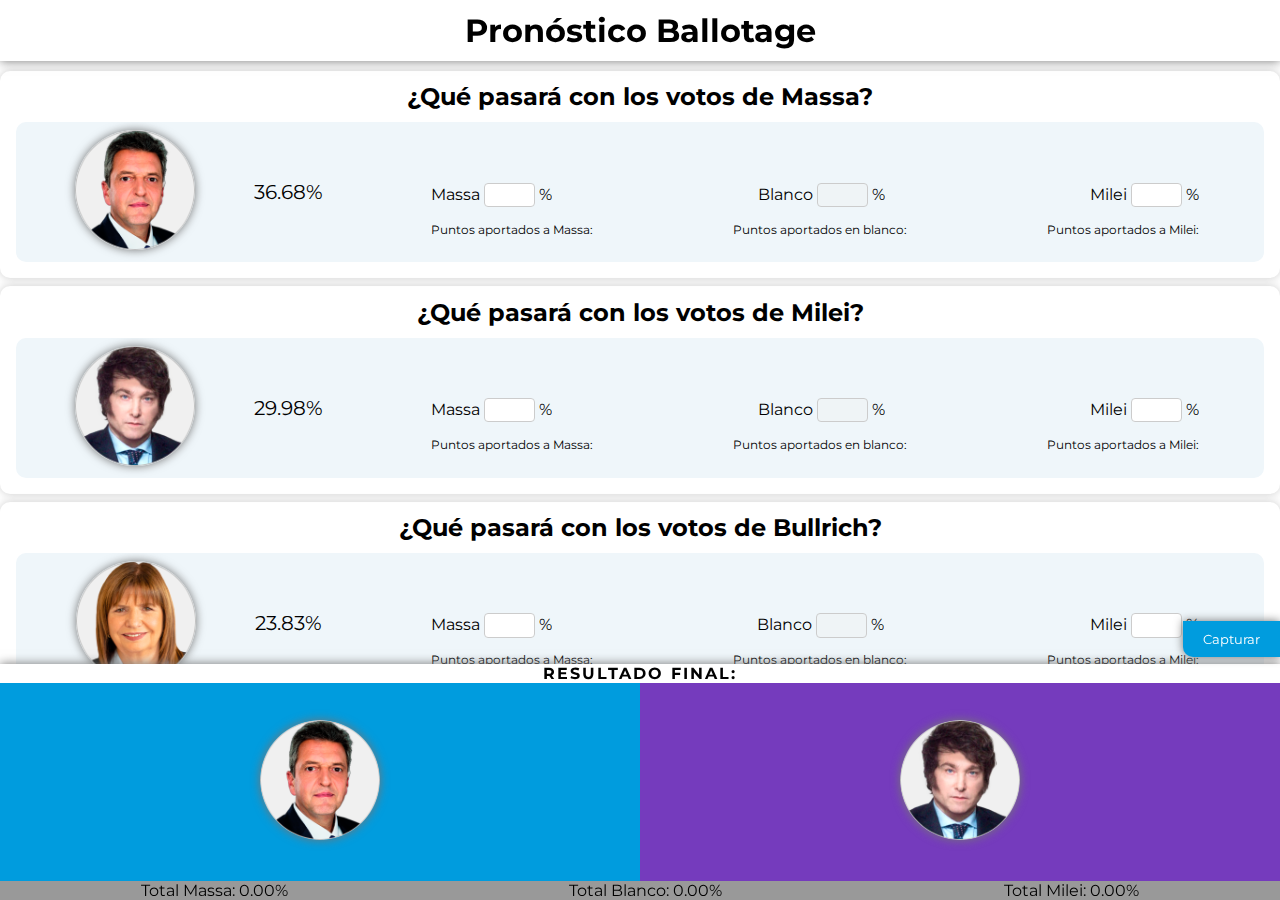
<file: index.html>
<!DOCTYPE html>
<html lang="es">
  <head>
    <meta charset="UTF-8" />
    <meta name="viewport" content="width=device-width, initial-scale=1.0" />
    <title>Pronósitico Ballotage</title>
    <link rel="stylesheet" href="style.css" />
    <style>
      @import url("https://fonts.googleapis.com/css2?family=Inter:wght@400;500;700&family=Montserrat:wght@300;500&family=Open+Sans:wght@400;500;700;800&family=Raleway:ital,wght@0,200;0,300;0,400;0,500;0,600;0,700;0,800;1,400&display=swap");
    </style>
    <link
      type="image/png"
      sizes="16x16"
      rel="icon"
      href="./img/argfavicon.png"
    />
  </head>
  <body>
    <header>
      <h1>Pronóstico Ballotage</h1>
    </header>
    <main>
      <div class="container">
        <!-- -------------------------------------------------------------------------------------------------------------------------------------- -->
        <div class="candidato-container">
          <h2>¿Qué pasará con los votos de Massa?</h2>
          <div class="grid-container">
            <div class="candidato">
              <div>
                <img src="./img/massa.png" alt="massa" class="retrato" />
              </div>
              <span class="votosgral" id="votosMassa">36.68%</span>
            </div>
            <div class="grafico">
              <div class="barra">
                <div id="ma-ma" class="proporcion massa ma"></div>
                <div id="ma-bl" class="proporcion blanco bl"></div>
                <div id="ma-mi" class="proporcion milei mi"></div>
              </div>
              <div class="porcentajes">
                <div>
                  <p>Massa</p>
                  <input id="massa-massa" value="" />
                  <p>%</p>
                </div>
                <div>
                  <p>Blanco</p>
                  <input id="massa-blanco" value="" disabled />
                  <p>%</p>
                </div>
                <div>
                  <p>Milei</p>
                  <input id="massa-milei" value="" />
                  <p>%</p>
                </div>
              </div>
            </div>
            <div class="resultados">
              <div>
                <p class="aport">Puntos aportados a Massa:</p>
                <span class="aport" id="resultado-massa-massa"></span>
              </div>
              <div>
                <p class="aport">Puntos aportados en blanco:</p>
                <span class="aport" id="resultado-massa-blanco"></span>
              </div>
              <div>
                <p class="aport">Puntos aportados a Milei:</p>
                <span class="aport" id="resultado-massa-milei"></span>
              </div>
            </div>
          </div>
        </div>
        <!-- -------------------------------------------------------------------------------------------------------------------------------------- -->
        <div class="candidato-container">
          <h2>¿Qué pasará con los votos de Milei?</h2>
          <div class="grid-container">
            <div class="candidato">
              <div>
                <img src="./img/milei.png" alt="milei" class="retrato" />
              </div>
              <span class="votosgral" id="votosMilei">29.98%</span>
            </div>
            <div class="grafico">
              <div class="barra">
                <div id="mi-ma" class="proporcion massa ma"></div>
                <div id="mi-bl" class="proporcion blanco bl"></div>
                <div id="mi-mi" class="proporcion milei mi"></div>
              </div>
              <div class="porcentajes">
                <div>
                  <p>Massa</p>
                  <input id="milei-massa" value="" />
                  <p>%</p>
                </div>
                <div>
                  <p>Blanco</p>
                  <input id="milei-blanco" value="" disabled />
                  <p>%</p>
                </div>
                <div>
                  <p>Milei</p>
                  <input id="milei-milei" value="" />
                  <p>%</p>
                </div>
              </div>
            </div>
            <div class="resultados">
              <div>
                <p class="aport">Puntos aportados a Massa:</p>
                <span class="aport" id="resultado-milei-massa"></span>
              </div>
              <div>
                <p class="aport">Puntos aportados en blanco:</p>
                <span class="aport" id="resultado-milei-blanco"></span>
              </div>
              <div>
                <p class="aport">Puntos aportados a Milei:</p>
                <span class="aport" id="resultado-milei-milei"></span>
              </div>
            </div>
          </div>
        </div>
        <!-- -------------------------------------------------------------------------------------------------------------------------------------- -->
        <div class="candidato-container">
          <h2>¿Qué pasará con los votos de Bullrich?</h2>
          <div class="grid-container">
            <div class="candidato">
              <div>
                <img src="./img/bullrich.png" alt="bullrich" class="retrato" />
              </div>
              <span class="votosgral" id="votosBullrich">23.83%</span>
            </div>
            <div class="grafico">
              <div class="barra">
                <div id="bu-ma" class="proporcion massa ma"></div>
                <div id="bu-bl" class="proporcion blanco bl"></div>
                <div id="bu-mi" class="proporcion milei mi"></div>
              </div>
              <div class="porcentajes">
                <div>
                  <p>Massa</p>
                  <input id="bullrich-massa" value="" />
                  <p>%</p>
                </div>
                <div>
                  <p>Blanco</p>
                  <input id="bullrich-blanco" value="" disabled />
                  <p>%</p>
                </div>
                <div>
                  <p>Milei</p>
                  <input id="bullrich-milei" value="" />
                  <p>%</p>
                </div>
              </div>
            </div>
            <div class="resultados">
              <div>
                <p class="aport">Puntos aportados a Massa:</p>
                <span class="aport" id="resultado-bullrich-massa"></span>
              </div>
              <div>
                <p class="aport">Puntos aportados en blanco:</p>
                <span class="aport" id="resultado-bullrich-blanco"></span>
              </div>
              <div>
                <p class="aport">Puntos aportados a Milei:</p>
                <span class="aport" id="resultado-bullrich-milei"></span>
              </div>
            </div>
          </div>
        </div>
        <!-- -------------------------------------------------------------------------------------------------------------------------------------- -->
        <div class="candidato-container">
          <h2>¿Qué pasará con los votos de Schiaretti?</h2>
          <div class="grid-container">
            <div class="candidato">
              <div>
                <img
                  src="./img/schiaretti.png"
                  alt="schiaretti"
                  class="retrato"
                />
              </div>
              <span class="votosgral" id="votosSchiaretti">6.78%</span>
            </div>
            <div class="grafico">
              <div class="barra">
                <div id="sc-ma" class="proporcion massa ma"></div>
                <div id="sc-bl" class="proporcion blanco bl"></div>
                <div id="sc-mi" class="proporcion milei mi"></div>
              </div>
              <div class="porcentajes">
                <div>
                  <p>Massa</p>
                  <input id="schiaretti-massa" value="" />
                  <p>%</p>
                </div>
                <div>
                  <p>Blanco</p>
                  <input id="schiaretti-blanco" value="" disabled />
                  <p>%</p>
                </div>
                <div>
                  <p>Milei</p>
                  <input id="schiaretti-milei" value="" />
                  <p>%</p>
                </div>
              </div>
            </div>
            <div class="resultados">
              <div>
                <p class="aport">Puntos aportados a Massa:</p>
                <span class="aport" id="resultado-schiaretti-massa"></span>
              </div>
              <div>
                <p class="aport">Puntos aportados en blanco:</p>
                <span class="aport" id="resultado-schiaretti-blanco"></span>
              </div>
              <div>
                <p class="aport">Puntos aportados a Milei:</p>
                <span class="aport" id="resultado-schiaretti-milei"></span>
              </div>
            </div>
          </div>
        </div>
        <!-- -------------------------------------------------------------------------------------------------------------------------------------- -->
        <div class="candidato-container">
          <h2>¿Qué pasará con los votos de Bregman?</h2>
          <div class="grid-container">
            <div class="candidato">
              <div>
                <img src="./img/bregman.png" alt="bregman" class="retrato" />
              </div>
              <span class="votosgral" id="votosBregman">2.70%</span>
            </div>
            <div class="grafico">
              <div class="barra">
                <div id="br-ma" class="proporcion massa ma"></div>
                <div id="br-bl" class="proporcion blanco bl"></div>
                <div id="br-mi" class="proporcion milei mi"></div>
              </div>
              <div class="porcentajes">
                <div>
                  <p>Massa</p>
                  <input id="bregman-massa" value="" />
                  <p>%</p>
                </div>
                <div>
                  <p>Blanco</p>
                  <input id="bregman-blanco" value="" disabled />
                  <p>%</p>
                </div>
                <div>
                  <p>Milei</p>
                  <input id="bregman-milei" value="" />
                  <p>%</p>
                </div>
              </div>
            </div>
            <div class="resultados">
              <div>
                <p class="aport">Puntos aportados a Massa:</p>
                <span class="aport" id="resultado-bregman-massa"></span>
              </div>
              <div>
                <p class="aport">Puntos aportados en blanco:</p>
                <span class="aport" id="resultado-bregman-blanco"></span>
              </div>
              <div>
                <p class="aport">Puntos aportados a Milei:</p>
                <span class="aport" id="resultado-bregman-milei"></span>
              </div>
            </div>
          </div>
        </div>
        <!-- -------------------------------------------------------------------------------------------------------------------------------------- -->
        <div class="candidato-container">
          <h2>¿Qué pasará con los votos en blanco?</h2>
          <div class="grid-container">
            <div class="candidato">
              <div class="retrato rect">
                <p>VOTOS EN BLANCO</p>
              </div>
              <span class="votosgral" id="votosBlanco">2.01%</span>
            </div>
            <div class="grafico">
              <div class="barra">
                <div id="bl-ma" class="proporcion massa ma"></div>
                <div id="bl-bl" class="proporcion blanco bl"></div>
                <div id="bl-mi" class="proporcion milei mi"></div>
              </div>
              <div class="porcentajes">
                <div>
                  <p>Massa</p>
                  <input id="blanco-massa" value="" />
                  <p>%</p>
                </div>
                <div>
                  <p>Blanco</p>
                  <input id="blanco-blanco" value="" disabled />
                  <p>%</p>
                </div>
                <div>
                  <p>Milei</p>
                  <input id="blanco-milei" value="" />
                  <p>%</p>
                </div>
              </div>
            </div>
            <div class="resultados">
              <div>
                <p class="aport">Puntos aportados a Massa:</p>
                <span class="aport" id="resultado-blanco-massa"></span>
              </div>
              <div>
                <p class="aport">Puntos aportados en blanco:</p>
                <span class="aport" id="resultado-blanco-blanco"></span>
              </div>
              <div>
                <p class="aport">Puntos aportados a Milei:</p>
                <span class="aport" id="resultado-blanco-milei"></span>
              </div>
            </div>
          </div>
        </div>
      </div>
    </main>
    <!-- -------------------------------------------------------------------------------------------------------------------------------------- -->
    <div class="resultadoFinal">
      <h2 class="rf">RESULTADO FINAL:</h2>
      <div class="containerbottom">
        <div class="item massa">
          <div>
            <img src="./img/massa.png" alt="massa" class="retrato" />
          </div>
          <span class="porcentajeFinal" id="resultadoFinalMassa"></span>
        </div>
        <div class="item milei">
          <div>
            <img src="./img/milei.png" alt="milei" class="retrato" />
          </div>
          <span class="porcentajeFinal" id="resultadoFinalMilei"></span>
        </div>
      </div>
      <div class="detalle">
        <div>
          <span>Total Massa:</span>
          <span id="totalMassaValor"></span>
        </div>
        <div>
          <span>Total Blanco:</span>
          <span id="totalBlancoValor"></span>
        </div>
        <div>
          <span>Total Milei:</span>
          <span id="totalMileiValor"></span>
        </div>
      </div>
    </div>
    <button id="submitBtn">Capturar</button>
    <div id="screenshot">
      <div id="resultadoCapturado"></div>
    </div>

    <script src="script.js"></script>
  </body>
</html>
</file>
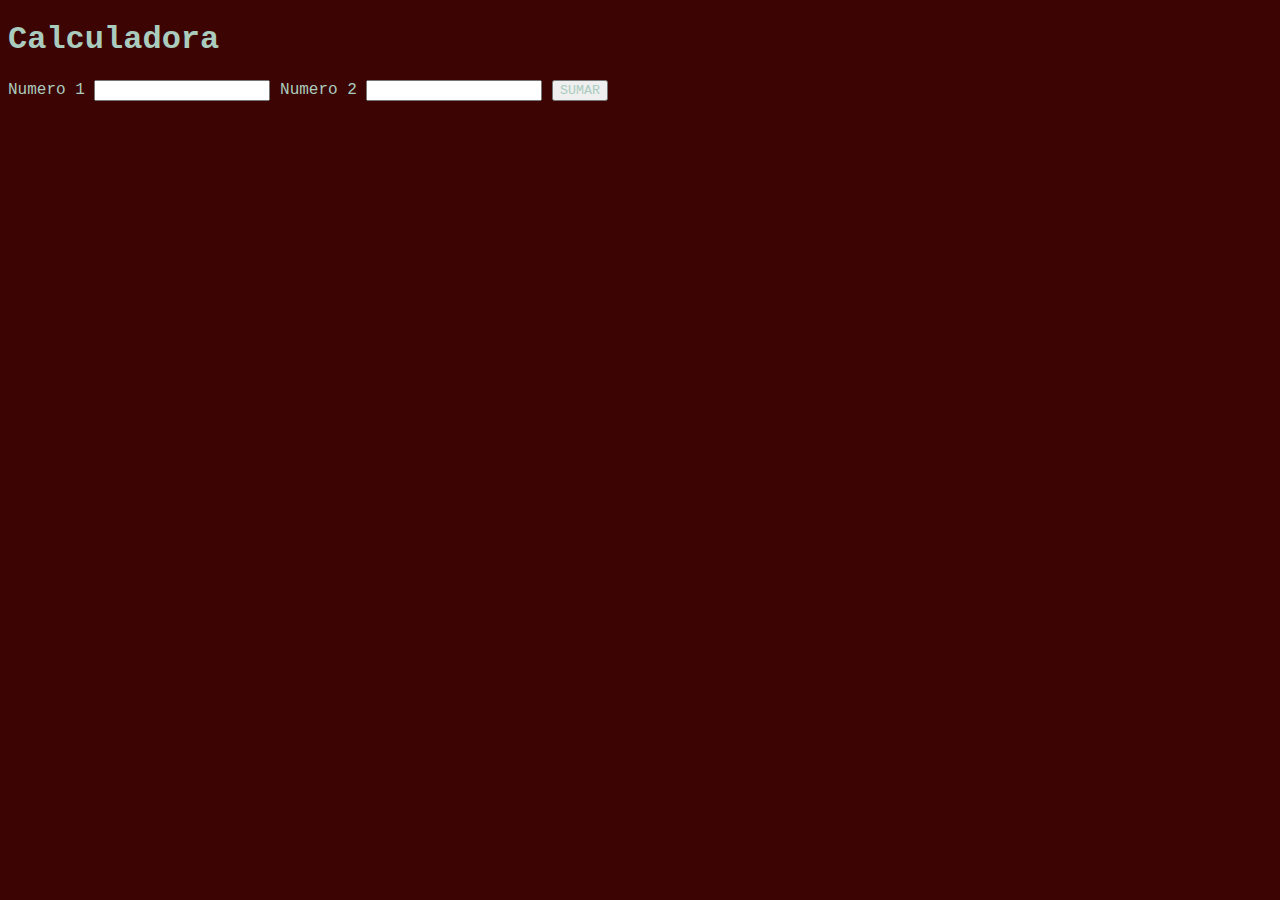
<file: calculadora.html>
<!DOCTYPE html>
<html lang="en">
<head>
    <meta charset="UTF-8">
    <meta http-equiv="X-UA-Compatible" content="IE=edge">
    <meta name="viewport" content="width=device-width, initial-scale=1.0">
    <title>Calculadora</title>
    <link rel="stylesheet" href="css\styles.css">
    </head>
<body>
    <h1>Calculadora</h1>

    <form>
        <label> Numero 1
            <input type="number" id="numero1" required>
        </label>
        <label> Numero 2
            <input type="number" id="numero2" required>
        </label>
        <button type="button" id="sumar">SUMAR</button>
    </form>

    <div id='contenedor' style="display: none;">
        El resultado es: <p id="resultado"></p>
    </div>

    <script src="js\sumar.js"></script>
</body>
</html>
</file>
<file: style.css>
* {
  box-sizing: border-box;
  margin: 0;
  padding: 0;
  font-family: "Montserrat", sans-serif;
  overflow: hidden;
}

:root {
  --color-massa: #009cde;
  --color-milei: #753bbd;
  --color-bullrich: #fedd00;
  --color-schiaretti: #43488f;
  --color-bregman: #f95461;
  --color-blanco: #aaaaaa;
}

.massa {
  background-color: var(--color-massa);
}
.milei {
  background-color: var(--color-milei);
}
.bullrich {
  background-color: var(--color-bullrich);
}
.schiaretti {
  background-color: var(--color-schiaretti);
}
.bregman {
  background-color: var(--color-bregman);
}
.blanco {
  background-color: var(--color-blanco);
}

header {
  position: fixed;
  top: 0;
  width: 100%;
  background-color: #ffffff;
  z-index: 10;
  box-shadow: 0px 0px 10px #757575;
}

.container {
  margin: 0 auto;
  text-align: center;
  height: 100vh;
  margin-top: 4rem auto 0 auto;
  padding: 7vh 0 30vh 0 !important;
  overflow-y: auto;
}

p {
  display: inline;
}

.candidato-container {
  border-radius: 10px;
  padding: 0 1rem 1rem 1rem;
  margin: 0.5rem 0;
  box-shadow: 0px 0px 10px #ccc;
}

.grid-container {
  display: grid;
  grid-template-areas:
    "candidato grafico"
    "candidato resultado";
  background-color: #eff6fa;
  border-radius: 10px;
}

input {
  width: 4vw;
  min-width: 50px;
  max-width: 70px;
  padding: 0.2rem 0.6rem;
  border: 1px solid #ccc;
  border-radius: 4px;
  text-align: center;
}

.candidato {
  grid-area: candidato;
  display: flex;
  align-items: center;
  justify-content: space-evenly;
  height: 140px;
  width: 100%;
}

.grafico {
  grid-area: grafico;
  width: 60vw;
  margin: 0 auto;
}

.porcentajes {
  display: flex;
  justify-content: space-between;
  padding: 1rem 0;
}

.votosgral {
  font-size: 20px;
}

.barra {
  width: 100%;
  display: flex;
  justify-content: center;
  align-items: center;
  height: 30%;
  margin-top: 2%;
}

.proporcion {
  height: 100%;
  transition: width 1s;
  border-radius: 6px;
}

.ma {
  width: 0%;
}

.mi {
  width: 0%;
}

.bl {
  width: 0%;
}

.resultados {
  grid-area: resultado;
  display: flex;
  justify-content: space-between;
  width: 60vw;
  margin: 0 auto;
  gap: 3%;
}

.aport {
  font-size: 12px;
}

h1,
h2 {
  text-align: center;
  padding: 0.7rem 0;
}

.resultadoFinal {
  position: fixed;
  bottom: 0;
  background-color: #ffffff;
  width: 100%;
  box-shadow: 0px 0px 10px #757575;
  max-height: 30vh;
}

.retrato {
  width: 120px;
  height: auto;
  box-shadow: 0px 0px 10px #757575;
  border-radius: 50%;
  margin: 1rem;
}
.rect {
  border-radius: 10px;
  padding: 0.7rem;
}

.containerbottom {
  width: 100vw;
  display: flex;
  height: 22vh;
  align-items: center;
  bottom: 0;
}

.item {
  display: flex;
  width: 50%;
  height: 100%;
  align-items: center;
  justify-content: center;
}

.col {
  flex-direction: column;
}

.rf {
  padding: 0;
  font-size: 1rem;
  letter-spacing: 2px;
}

.porcentajeFinal {
  font-size: 7vw;
  font-weight: 500;
  padding-bottom: 1rem;
}

.detalle {
  background-color: #999;
  display: flex;
  justify-content: space-around;
}

::-webkit-scrollbar {
  width: 10px;
}

::-webkit-scrollbar-track {
  background: #f1f1f1;
}

::-webkit-scrollbar-thumb {
  background: #888;
}

::-webkit-scrollbar-thumb:hover {
  background: #555;
}

@media (max-width: 768px) {
  .container {
    padding: 0 1% 0 1%;
  }
  h1 {
    font-size: 1.8rem;
  }
  h2 {
    font-size: 1.2rem;
  }
  p {
    font-size: 0.7rem;
  }
  input {
    min-width: 40px;
    font-size: 0.7rem;
  }
  .grid-container {
    grid-template-areas:
      "candidato candidato"
      "grafico grafico";
    height: auto;
  }
  .resultados {
    display: none;
  }
  .retrato {
    max-width: 50%;
  }
  .candidato {
    height: 100px;
    justify-content: center;
    padding-top: 0.7rem;
  }
  .grafico {
    width: 95%;
  }
  .porcentajes {
    padding: 1rem 0 2rem 0;
  }
  .item {
    flex-direction: column;
  }
  .item > div {
    display: flex;
    justify-content: center;
    align-items: center;
  }
  .detalle {
    font-size: 10px;
  }
  .barra {
    margin-top: 0;
  }
  ::-webkit-scrollbar {
    width: 2px;
  }
}

#submitBtn {
  position: fixed;
  bottom: 27vh;
  right: 0vw;
  background-color: #009cde;
  box-shadow: 0px 0px 10px #757575;
  color: #fff;
  padding: 10px 20px;
  border: none;
  border-radius: 0 0 0 10px;
  cursor: pointer;
  z-index: 11;
}
#submitBtn:hover {
  box-shadow: 0px 0px 10px #555;
}

#screenshot {
  display: none;
  position: fixed;
  align-items: center;
  justify-content: center;
  top: 0;
  left: 0;
  width: 100%;
  height: 100%;
  background-color: rgba(0, 0, 0, 0.7);
  z-index: 999;
  text-align: center;
}

#resultadoCapturado {
  min-width: 40vw;
  max-width: 80vw;
  height: 100%;
  display: flex;
  align-items: center;
  justify-content: center;
  flex-direction: column;
  gap: 2rem;
  background-color: rgb(255, 255, 255);
}

#resultadoCapturado > ul > li {
  margin: 1rem;
}

.fontcapt {
  font-size: 50px;
  padding: 1rem;
}

.retratocapt {
  width: 150px;
  max-width: 20vw;
}

.flex {
  width: 100%;
  padding: 0 5%;
  display: flex;
  justify-content: center;
  align-items: center;
}

.grow-1 {
  flex-grow: 1;
}
.grow-2 {
  flex-grow: 2;
}
</file>
